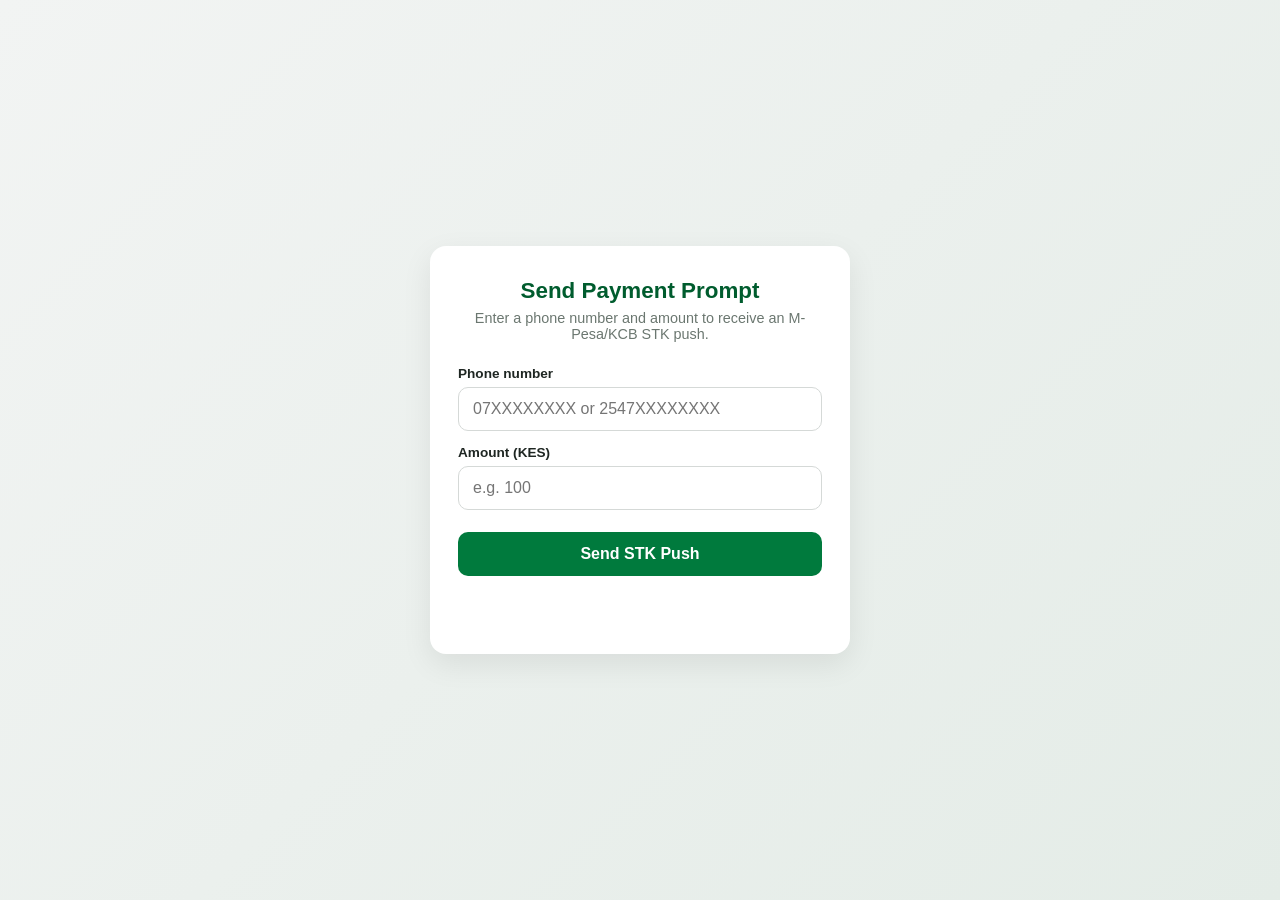
<file: kcb-buni-app/index.html>
<!DOCTYPE html>
<html lang="en">
<head>
<meta charset="UTF-8">
<meta name="viewport" content="width=device-width, initial-scale=1.0">
<title>KCB Buni STK Push</title>
<link rel="stylesheet" href="assets/style.css">
</head>
<body>

<div class="card" id="formCard">
  <h1>Send Payment Prompt</h1>
  <p class="subtitle">Enter a phone number and amount to receive an M-Pesa/KCB STK push.</p>

  <form id="payForm" novalidate>
    <label for="phone">Phone number</label>
    <input type="tel" id="phone" name="phone" placeholder="07XXXXXXXX or 2547XXXXXXXX" required>

    <label for="amount">Amount (KES)</label>
    <input type="number" id="amount" name="amount" placeholder="e.g. 100" min="1" max="150000" required>

    <button type="submit" id="submitBtn">Send STK Push</button>
  </form>

  <p class="error" id="errorMsg"></p>
</div>

<div class="card hidden" id="pendingCard">
  <div class="spinner"></div>
  <h2>Check your phone</h2>
  <p>Enter your M-Pesa PIN on the prompt sent to <span id="pendingPhone"></span> to complete the payment of
     <strong>KES <span id="pendingAmount"></span></strong>.</p>
  <p class="muted">Waiting for confirmation…</p>
  <button class="link-btn" id="cancelWait">Cancel and start over</button>
</div>

<div class="card hidden" id="successCard">
  <div class="icon success-icon">&#10003;</div>
  <h2>Payment Successful</h2>
  <p>Your payment of <strong>KES <span id="successAmount"></span></strong> was received.</p>
  <p class="muted">Receipt: <span id="successReceipt"></span></p>
  <button id="successRestart">Make another payment</button>
</div>

<div class="card hidden" id="failedCard">
  <div class="icon failed-icon">&#10007;</div>
  <h2>Payment Not Completed</h2>
  <p id="failedReason" class="muted"></p>
  <button id="failedRestart">Try again</button>
</div>

<script src="assets/script.js"></script>
</body>
</html>
</file>
<file: kcb-buni-app/assets/style.css>
:root {
  --kcb-green: #007a3d;
  --kcb-green-dark: #005c2e;
  --red: #c0392b;
  --bg: #f2f4f3;
  --text: #1e2622;
  --muted: #6b7770;
}

* { box-sizing: border-box; }

body {
  margin: 0;
  min-height: 100vh;
  display: flex;
  align-items: center;
  justify-content: center;
  background: linear-gradient(135deg, #f2f4f3 0%, #e4ece7 100%);
  font-family: "Segoe UI", Roboto, Helvetica, Arial, sans-serif;
  color: var(--text);
  padding: 20px;
}

.card {
  background: #fff;
  width: 100%;
  max-width: 420px;
  border-radius: 16px;
  padding: 32px 28px;
  box-shadow: 0 10px 30px rgba(0, 0, 0, 0.08);
  text-align: center;
}

.hidden { display: none; }

h1 {
  font-size: 1.4rem;
  margin: 0 0 6px;
  color: var(--kcb-green-dark);
}

h2 {
  margin: 8px 0 6px;
}

.subtitle {
  color: var(--muted);
  font-size: 0.9rem;
  margin: 0 0 24px;
}

form {
  text-align: left;
}

label {
  display: block;
  font-size: 0.85rem;
  font-weight: 600;
  margin: 14px 0 6px;
}

input {
  width: 100%;
  padding: 12px 14px;
  border: 1px solid #d5d9d7;
  border-radius: 10px;
  font-size: 1rem;
  outline: none;
  transition: border-color 0.15s ease;
}

input:focus {
  border-color: var(--kcb-green);
}

button {
  width: 100%;
  margin-top: 22px;
  padding: 13px 14px;
  border: none;
  border-radius: 10px;
  background: var(--kcb-green);
  color: #fff;
  font-size: 1rem;
  font-weight: 600;
  cursor: pointer;
  transition: background 0.15s ease, transform 0.05s ease;
}

button:hover { background: var(--kcb-green-dark); }
button:active { transform: scale(0.99); }
button:disabled { opacity: 0.6; cursor: not-allowed; }

.link-btn {
  background: none;
  color: var(--muted);
  text-decoration: underline;
  font-weight: 400;
  font-size: 0.85rem;
  width: auto;
  margin-top: 18px;
}
.link-btn:hover { background: none; color: var(--text); }

.error {
  color: var(--red);
  font-size: 0.85rem;
  min-height: 18px;
  margin-top: 14px;
}

.transactions-link {
  display: inline-block;
  margin-top: 18px;
  color: var(--kcb-green-dark);
  font-size: 0.85rem;
}

.results-card {
  max-width: 760px;
  text-align: left;
}

.results-header {
  display: flex;
  justify-content: space-between;
  align-items: baseline;
  gap: 16px;
  margin-bottom: 20px;
}

.results-header h1 { margin: 0; }

.back-link {
  color: var(--kcb-green-dark);
  font-size: 0.85rem;
  white-space: nowrap;
}

.result-tabs {
  display: flex;
  gap: 8px;
  margin-bottom: 16px;
}

.result-tab {
  width: auto;
  margin: 0;
  padding: 9px 12px;
  background: #edf2ee;
  color: var(--text);
  font-size: 0.85rem;
}

.result-tab.active { background: var(--kcb-green); color: #fff; }

.results-table { width: 100%; border-collapse: collapse; font-size: 0.88rem; }
.results-table th, .results-table td { padding: 11px 8px; border-bottom: 1px solid #e5eae7; text-align: left; }
.results-table th { color: var(--muted); font-size: 0.78rem; text-transform: uppercase; }
.status-success { color: var(--kcb-green-dark); font-weight: 600; }
.status-failed { color: var(--red); font-weight: 600; }
.empty-results { color: var(--muted); text-align: center; padding: 24px 0; }

@media (max-width: 620px) {
  .results-card { padding: 24px 16px; }
  .results-table { font-size: 0.78rem; }
  .results-table th, .results-table td { padding: 9px 4px; }
  .results-table th:nth-child(4), .results-table td:nth-child(4) { display: none; }
}

.muted { color: var(--muted); font-size: 0.9rem; }

.spinner {
  width: 46px;
  height: 46px;
  margin: 0 auto 18px;
  border: 4px solid #dfe7e2;
  border-top-color: var(--kcb-green);
  border-radius: 50%;
  animation: spin 0.9s linear infinite;
}

@keyframes spin {
  to { transform: rotate(360deg); }
}

.icon {
  width: 64px;
  height: 64px;
  line-height: 64px;
  border-radius: 50%;
  font-size: 30px;
  margin: 0 auto 10px;
}

.success-icon {
  background: #e5f6ec;
  color: var(--kcb-green);
}

.failed-icon {
  background: #fdecea;
  color: var(--red);
}
</file>
